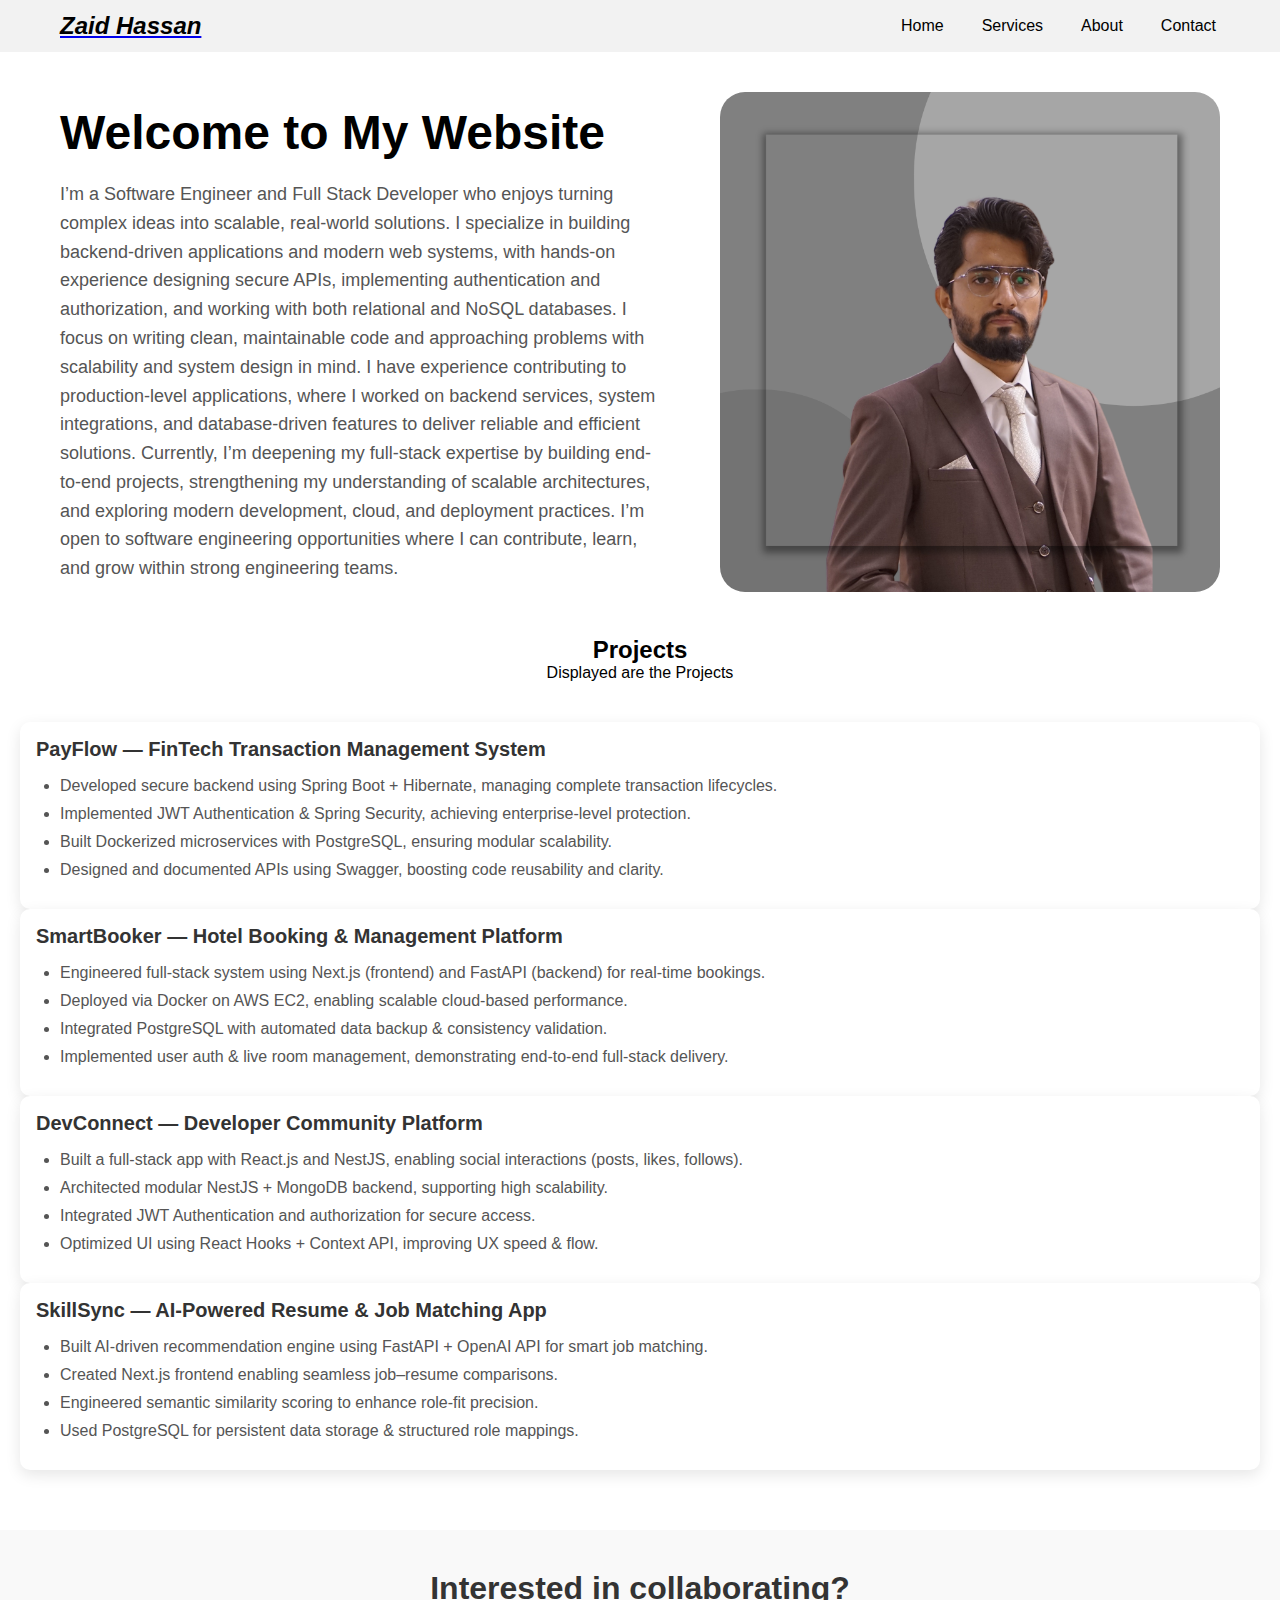
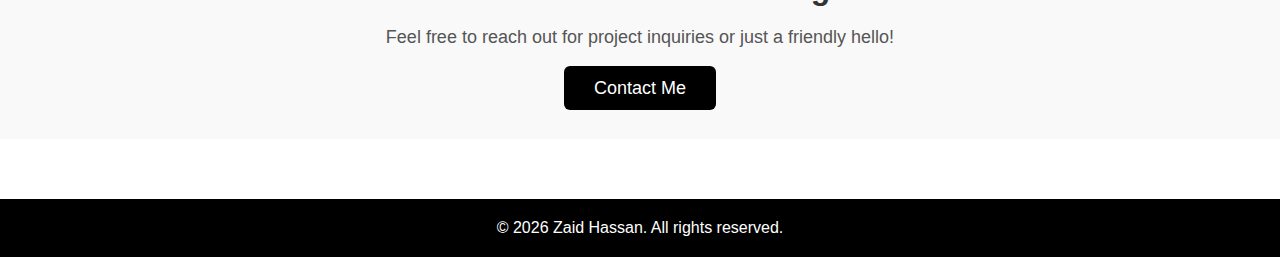
<file: 1st Phase to Software Engineering/index.html>
<!DOCTYPE html>
<html lang="en">

<head>
    <meta charset="UTF-8">
    <meta name="viewport" content="width=device-width, initial-scale=1.0">
    <title>Navbar Playground</title>
    <link rel="stylesheet" href="style.css">
</head>

<body>

    <header class="site-header">
        <nav class="navbar">
            <!-- Logo -->
            <a href="#" class="logo">
                <p>Zaid Hassan</p>
            </a>

            <!-- Navigation -->
            <ul class="nav-menu">
                <li class="nav-item">
                    <a href="#" class="nav-link">Home</a>
                </li>

                <li class="nav-item has-dropdown">
                    <a href="#" class="nav-link">Services</a>

                    <ul class="dropdown">
                        <li><a href="#">Web Design</a></li>
                        <li><a href="#">App Development</a></li>
                        <li><a href="#">SEO</a></li>
                    </ul>
                </li>

                <li class="nav-item">
                    <a href="#" class="nav-link">About</a>
                </li>

                <li class="nav-item">
                    <a href="#" class="nav-link">Contact</a>
                </li>
            </ul>
        </nav>
    </header>

    <!-- Hero Section -->
    <div class="hero-section">
        <!-- Left Side -->
        <div class="hero-text">
            <h1>Welcome to My Website</h1>
            <p>I’m a Software Engineer and Full Stack Developer who enjoys turning complex ideas into scalable,
                real-world
                solutions.

                I specialize in building backend-driven applications and modern web systems, with hands-on experience
                designing secure APIs, implementing authentication and authorization, and working with both relational
                and
                NoSQL databases. I focus on writing clean, maintainable code and approaching problems with scalability
                and
                system design in mind.

                I have experience contributing to production-level applications, where I worked on backend services,
                system
                integrations, and database-driven features to deliver reliable and efficient solutions.

                Currently, I’m deepening my full-stack expertise by building end-to-end projects, strengthening my
                understanding of scalable architectures, and exploring modern development, cloud, and deployment
                practices.
                I’m open to software engineering opportunities where I can contribute, learn, and grow within strong
                engineering teams.</p>
        </div>

        <!-- Right Side -->
        <div class="hero-image">
            <img src="images/Untitled design.png" alt="Hero Image">
        </div>

    </div>



    <!-- Projects Section -->

    <div class="divider">

        <div class="section-header">
            <h2>Projects</h2>
            <p>Displayed are the Projects</p>
        </div>

        <div class="Project-grid">
            <div class="Project-card">
                <h3>PayFlow — FinTech Transaction Management System </h3>
                <ul>
                    <li>Developed secure backend using Spring Boot + Hibernate, managing complete transaction
                        lifecycles.</li>
                    <li>Implemented JWT Authentication & Spring Security, achieving enterprise-level protection.</li>
                    <li>Built Dockerized microservices with PostgreSQL, ensuring modular scalability.</li>
                    <li>Designed and documented APIs using Swagger, boosting code reusability and clarity.</li>
                </ul>
            </div>

            <div class="Project-card">
                <h3>SmartBooker — Hotel Booking & Management Platform</h3>
                <ul>
                    <li>Engineered full-stack system using Next.js (frontend) and FastAPI (backend) for real-time
                        bookings.</li>
                    <li>Deployed via Docker on AWS EC2, enabling scalable cloud-based performance.</li>
                    <li>Integrated PostgreSQL with automated data backup & consistency validation.</li>
                    <li>Implemented user auth & live room management, demonstrating end-to-end full-stack delivery.</li>
                </ul>
            </div>

            <div class="Project-card">
                <h3>DevConnect — Developer Community Platform</h3>
                <ul>
                    <li>Built a full-stack app with React.js and NestJS, enabling social interactions (posts, likes,
                        follows).</li>
                    <li>Architected modular NestJS + MongoDB backend, supporting high scalability.</li>
                    <li>Integrated JWT Authentication and authorization for secure access.</li>
                    <li>Optimized UI using React Hooks + Context API, improving UX speed & flow.</li>
                </ul>
            </div>

            <div class="Project-card">
                <h3>SkillSync — AI-Powered Resume & Job Matching App </h3>
                <ul>
                    <li>Built AI-driven recommendation engine using FastAPI + OpenAI API for smart job matching.</li>
                    <li>Created Next.js frontend enabling seamless job–resume comparisons.</li>
                    <li>Engineered semantic similarity scoring to enhance role-fit precision.</li>
                    <li>Used PostgreSQL for persistent data storage & structured role mappings.</li>
                </ul>
            </div>
        </div>

    </div>



    <!--CTA -->
    <div class="cta-section">
        <h2>Interested in collaborating?</h2>
        <p>Feel free to reach out for project inquiries or just a friendly hello!</p>
        <a href="#" class="cta-button">Contact Me</a>
    </div>


    <!-- Footer -->
    <footer class="site-footer">
        <div class="footer-content">
            <p>&copy; 2026 Zaid Hassan. All rights reserved.</p>
        </div>
    </footer>

</body>

</html>
</file>
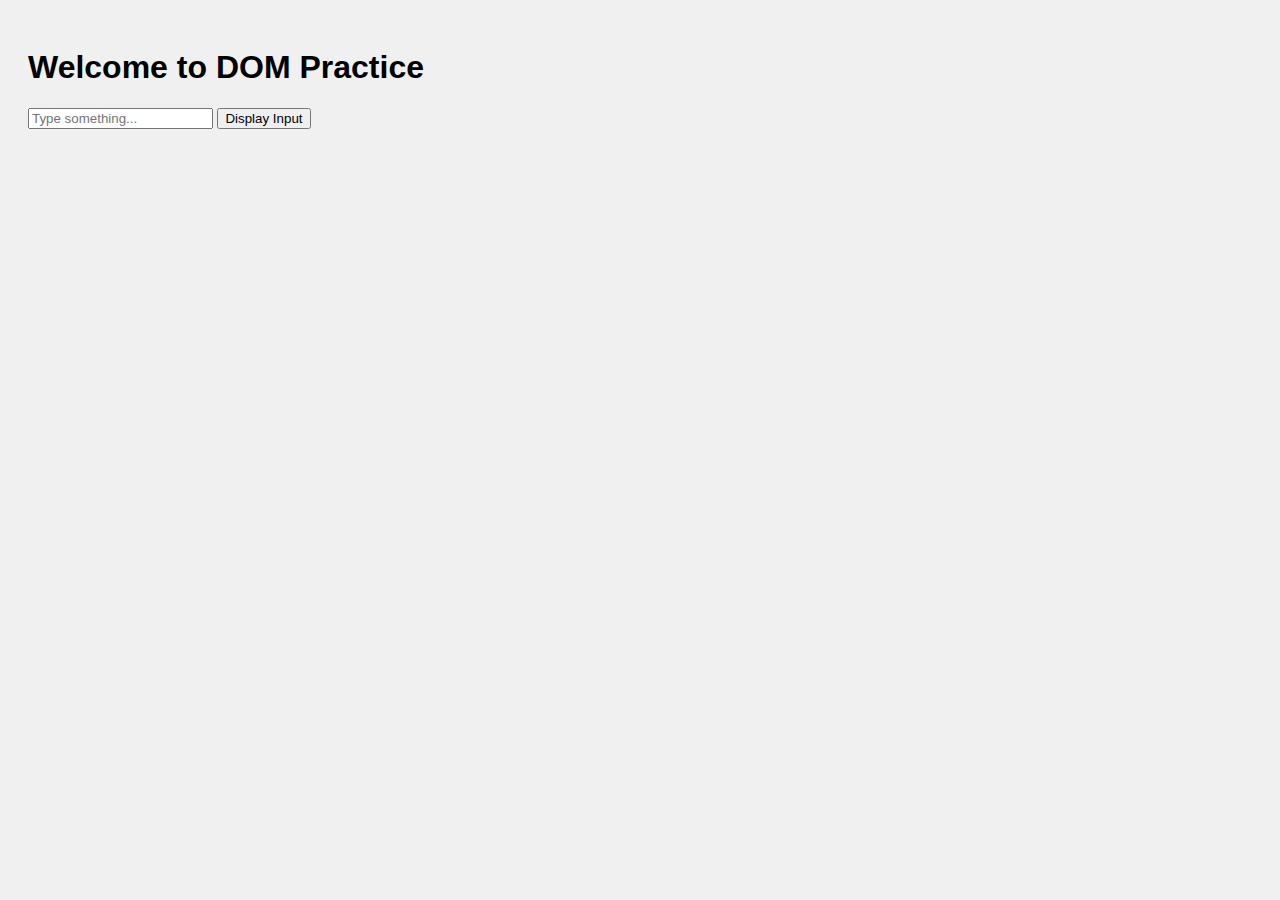
<file: 1st Phase to Software Engineering/Day-2-JavaScript/DOM-practice/index.html>
<!DOCTYPE html>
<html lang="en">

<head>
    <meta charset="UTF-8">
    <meta name="viewport" content="width=device-width, initial-scale=1.0">
    <link rel="stylesheet" href="styles.css">
    <script src="script.js" defer></script>
    <title>DOM practice</title>
</head>

<body>


    <h1 id="main-title">Welcome to DOM Practice</h1>

    <!-- <p id="para-change" class="description">This is a simple page to practice DOM manipulation.</p>
    <button id="change-title-btn">Change Title</button> -->


    <!-- <div id="toggle-div" class="box">Toggle my active class!</div>
        <div id="nottogglediv" class="box">Toggle my active class!</div>

    <button id="toggle-class-btn">Toggle Class</button> -->

    <div>
        <input type="text" id="user-input" placeholder="Type something...">
        <button id="display-input-btn">Display Input</button>
        <p id="display-area">
            <ul id="list">
                <!-- List items will be added here -->
            </ul>
        </p>
    </div>





</body>

</html>
</file>
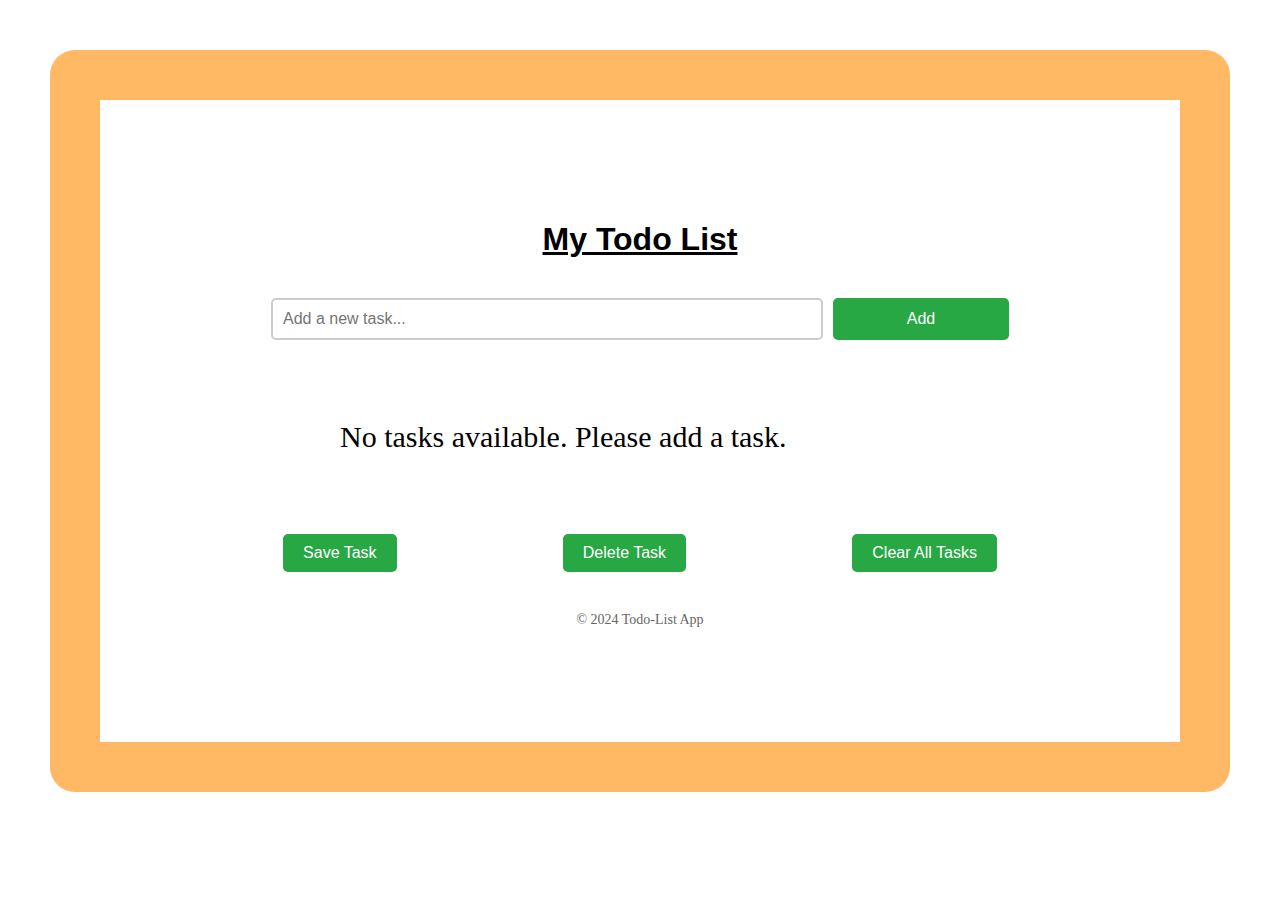
<file: 1st Phase to Software Engineering/Day-2-JavaScript/Todo-List/index.html>
<!DOCTYPE html>
<html lang="en">

<head>
    <meta charset="UTF-8">
    <meta name="viewport" content="width=device-width, initial-scale=1.0">
    <link rel="stylesheet" href="style.css">
    <script src="app.js" defer></script>
    <title>Todo-List</title>
</head>

<body>
    <div class="Todo-List">
        <h1>My Todo List</h1>
    </div>

    <div class="input-section">
        <input class="task-input" type="text" id="todo-input" placeholder="Add a new task...">
        <button class="add-task-button" id="add-button">Add</button>
    </div>

    <div>
        <ol class="task-list" id="todo-list">
            <!-- Todo items will be added here dynamically -->
            <div class="no-tasks-message" id="no-tasks-message">
                <p>No tasks available. Please add a task.</p>
            </div>
        </ol>
    </div>

    <div class="essential-buttons">

        <div>
            <button class="save-task" id="save-button">Save Task</button>
        </div>

        <div>
            <button class="delete-task" id="delete-button">Delete Task</button>
        </div>

        <div>
            <button class="clear-all-tasks" id="clear-all-button">Clear All Tasks</button>
        </div>

    </div>



</body>

<footer>
    <div class="footer">
        <p>© 2024 Todo-List App</p>
    </div>
</footer>

</html>
</file>
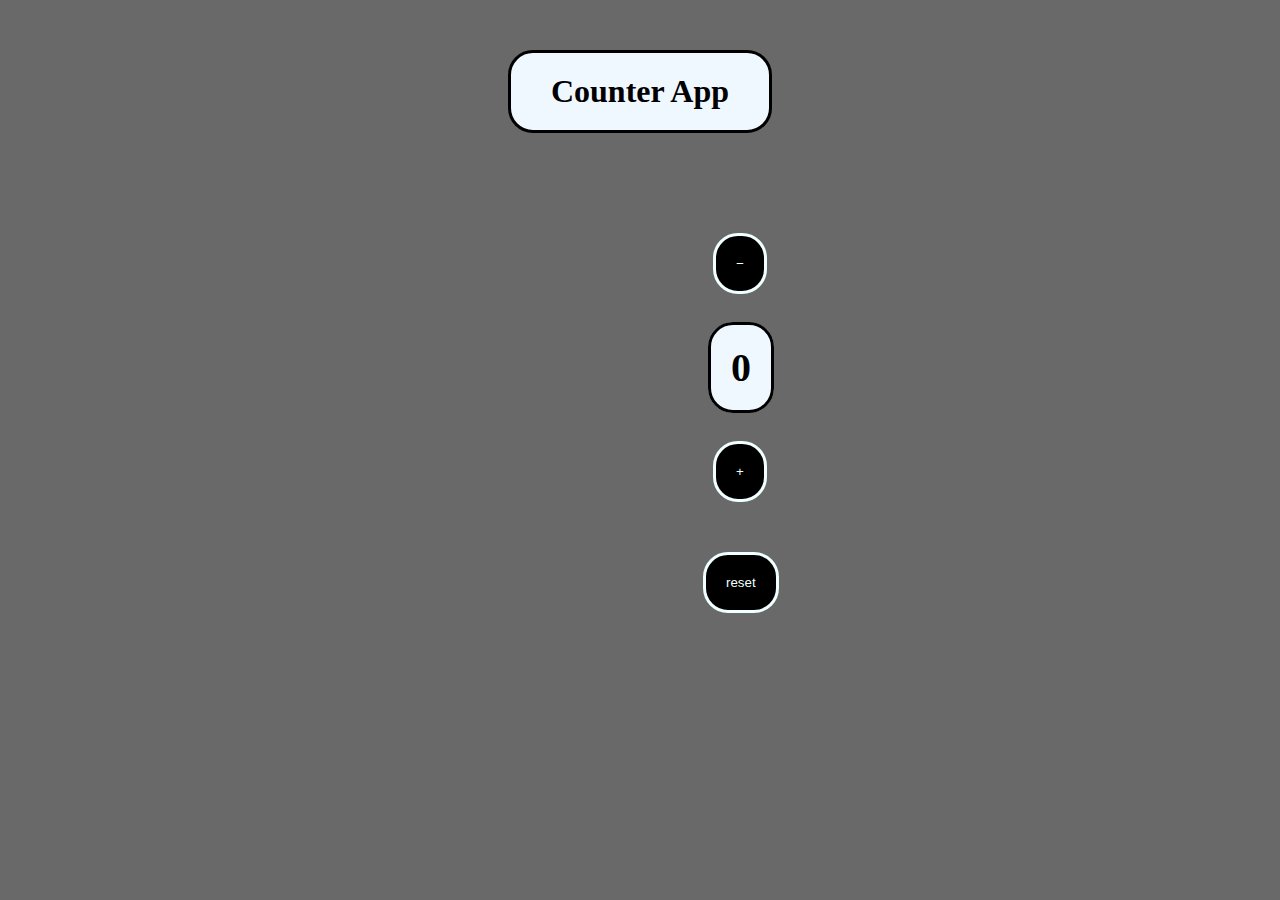
<file: 1st Phase to Software Engineering/JavaScript/DOM-practice/Level-2/Counter-App/index.html>
<!DOCTYPE html>
<html lang="en">

<head>
    <meta charset="UTF-8">
    <meta name="viewport" content="width=device-width, initial-scale=1.0">
    <link rel="stylesheet" href="style.css">
    <script src="app.js" defer></script>
    <title>Counter App</title>
</head>

<body>

    <h1 class="main-title">Counter App</h1>

    <!-- 🟡 LEVEL 2: EVENTS & STATE THINKING
5️⃣ Counter App

Task:

/ − buttons

Display count

Prevent negative values
Concepts:
Variables as state
Event-driven updates 

-->
    <div>
        <button class="decbtn "  id="decrease">−</button>
        <span class="counter" id="count">0</span>
        <button class="incbtn" id="increase">+</button>
        <button class="rst" id="reset">reset</button>

    </div>




</body>

</html>
</file>
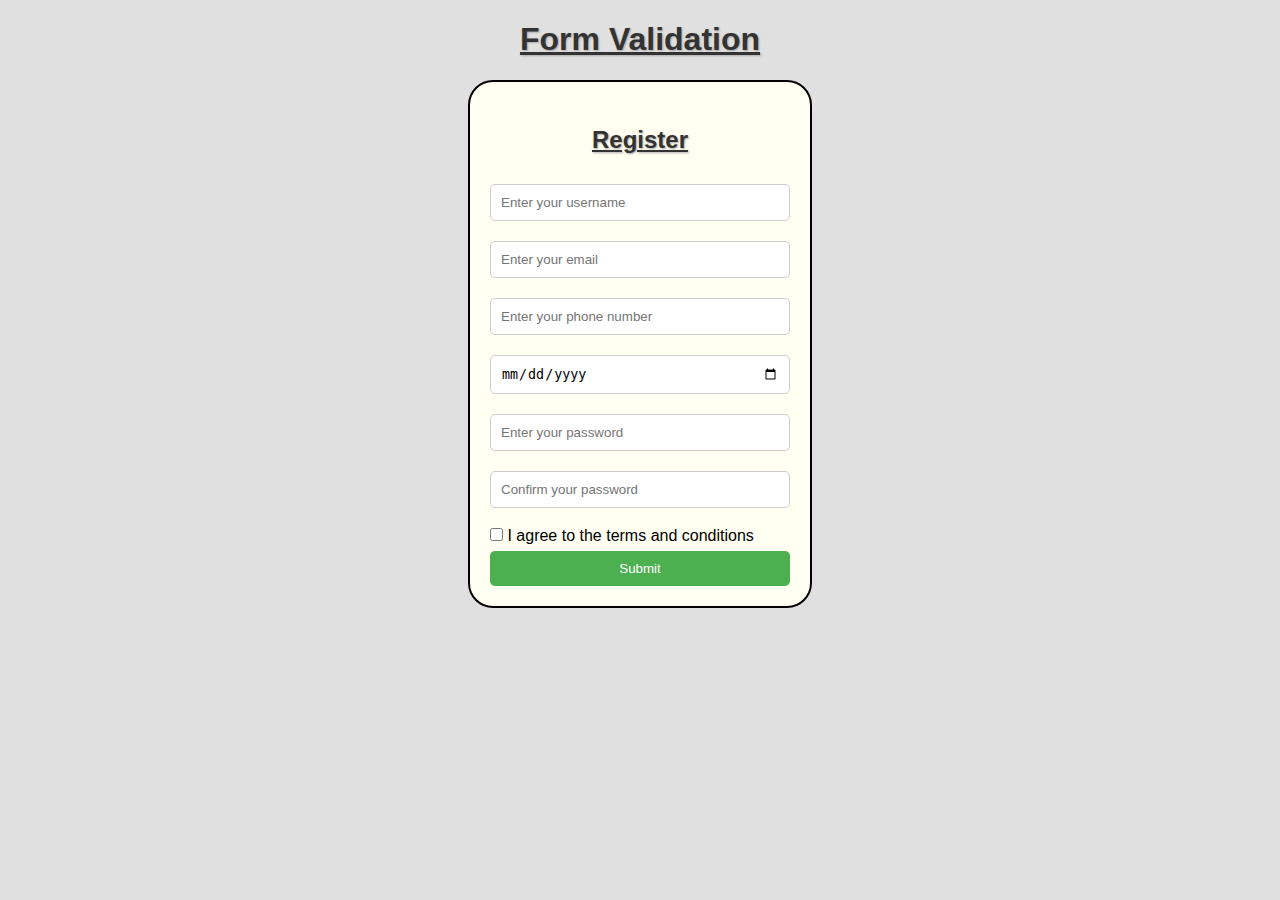
<file: 1st Phase to Software Engineering/JavaScript/DOM-practice/Level-2/Form-validation/index.html>
<!DOCTYPE html>
<html lang="en">

<head>
    <meta charset="UTF-8">
    <meta name="viewport" content="width=device-width, initial-scale=1.0">
    <link rel="stylesheet" href="style.css">
    <script src="app.js" defer></script>
    <title>Form Validation</title>
</head>

<body>

    <h1 class="main-title">Form Validation</h1>

    <!-- 6️⃣ Form Validation

Task:
Input + submit
Show error if empty
Show success if valid

Concepts:
input.value
Prevent default
Conditional rendering (DOM) -->

    <form action="" class="form" id="form">
        <p class="form-title">Register</p>
        <input type="text" id="Username" name="username" required placeholder="Enter your username"></input>
        <input type="email" id="Email" name="email" required placeholder="Enter your email"></input>
        <input type="tel" id="Phone" name="phone" required placeholder="Enter your phone number"></input>
        <input type="date" id="dob" name="dob" required placeholder="Enter your date of birth"></input>
        <input type="password" id="password" name="password" required placeholder="Enter your password"></input>
        <input type="password" id="confirm-password" name="confirm-password" required placeholder="Confirm your password"></input>
        <input type="checkbox" id="terms" name="terms"> I agree to the terms and conditions</input>

        <button type="submit">Submit</button>

    </form>

    <p class="msg" id="message"></p>




</body>

</html>
</file>
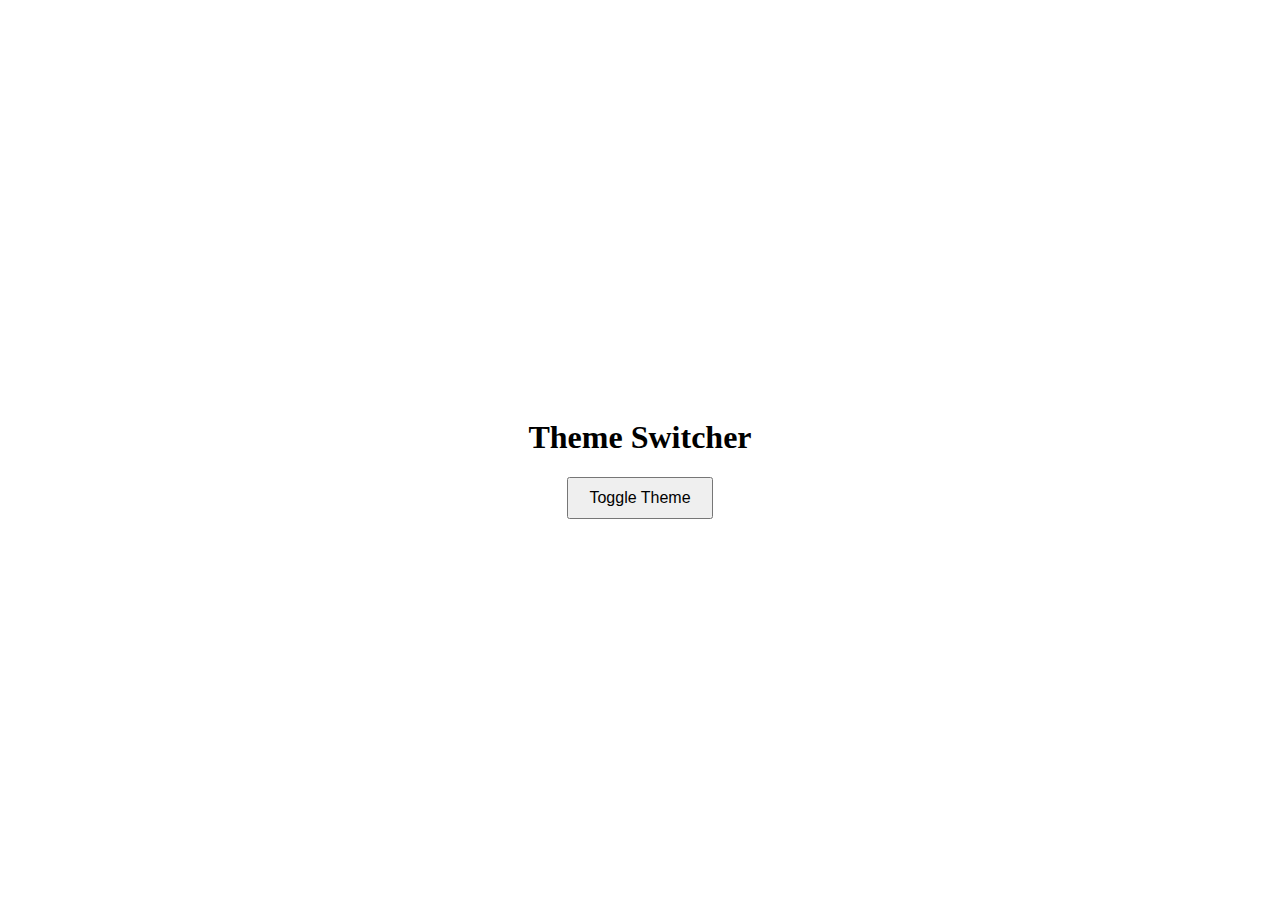
<file: 1st Phase to Software Engineering/JavaScript/DOM-practice/Level-2/Theme-Switcher/index.html>
<!DOCTYPE html>
<html lang="en">

<head>
    <meta charset="UTF-8">
    <meta name="viewport" content="width=device-width, initial-scale=1.0">
    <link rel="stylesheet" href="style.css">
    <script src="script.js" defer></script>

    <title>Theme Switcher</title>
</head>

<body>
    <!-- 
7️⃣ Theme Switcher

Task:
Toggle light/dark mode

Concepts:
classList
Global state thinking -->

    <div class="container" id="container">
        <h1 class="theme-title" id="theme-title">Theme Switcher</h1>
        <button id="theme-toggle" class="theme-toggle">Toggle Theme</button>
    </div>

</body>

</html>
</file>
<file: 1st Phase to Software Engineering/Day-2-JavaScript/DOM-practice/styles.css>
body{
    font-family: Arial, sans-serif;
    background-color: #f0f0f0;
    padding: 20px;

}
</file>
<file: 1st Phase to Software Engineering/Day-2-JavaScript/Todo-List/style.css>
body {
    background-color: #fff;
    border-style: solid;
    border-color: rgb(255, 185, 100);
    border-width: 50px;
    border-radius: 25px;
    margin: 50px;
    padding: 100px;
}

.Todo-List h1 {
    font-family: 'Arial', sans-serif;
    color: #000;
    text-align: center;
    text-decoration: underline;
    margin-bottom: 20px;
}

.input-section {
    display: flex;
    justify-content: center;
    margin-top: 40px;
    margin-bottom: 20px;
}

.task-input {
    width: 60%;
    padding: 10px;
    font-size: 16px;
    border: 2px solid #ccc;
    border-radius: 5px;
    margin-right: 10px;
}

.add-task-button {
    width: 20%;
    padding: 10px 20px;
    font-size: 16px;
    background-color: #28a745;
    color: white;
    border: none;
    border-radius: 5px;
    cursor: pointer;
}

.task-list {
    list-style-type: none;
    font-size: 30px;
    padding: 0;
    max-width: 600px;
    margin: 80px 140px;
}

.task-list li {
    font-family: 'arial', sans-serif;
    background-color: #f9f9f9;
    margin-bottom: 10px;
    padding: 15px 0px;
    border: 1px solid #ddd;
    border-radius: 5px;
}


.essential-buttons {
    display: flex;
    justify-content: space-around;
    margin-top: 20px;
}


.save-task,
.delete-task,
.clear-all-tasks {
    padding: 10px 20px;
    font-size: 16px;
    background-color: #28a745;
    color: white;
    border: none;
    border-radius: 5px;
    cursor: pointer;
}

.footer {
    text-align: center;
    margin-top: 40px;
    font-size: 14px;
    color: #666;
}
</file>
<file: 1st Phase to Software Engineering/JavaScript/DOM-practice/Level-2/Counter-App/style.css>
body{
    background-color: dimgray;
}

.main-title{
    background-color: aliceblue;
    text-align: center;
    margin: 50px 500px 50px 500px;
    padding: 20px 0px;
    border: solid;
    border-radius: 25px;   
}

.counter{
    background-color: aliceblue;
    font-size: 40px;
    font-weight: bold;
    text-align: center;
    margin: 200px 700px;
    padding: 20px;
    border: solid;
    border-radius: 25px;   
}

.decbtn{
    background-color: black;
    color: azure;
    text-align: center;
    margin: 50px 705px;
    padding: 20px;
    border: solid;
    border-radius: 25px;   
}

.incbtn{
    background-color: black;
    color: azure;
    text-align: center;
    margin: 50px 705px;
    padding: 20px;
    border: solid;
    border-radius: 25px;
}

.rst{
    background-color: black;
    color: azure;
    text-align: center;
    margin: 0px 695px;
    padding: 20px;
    border: solid;
    border-radius: 25px;
}
</file>
<file: 1st Phase to Software Engineering/JavaScript/DOM-practice/Level-2/Form-validation/style.css>
body{
    background-color: #e0e0e0;
    font-family: Arial, sans-serif;
}

h1{
    text-decoration: underline;
    text-align: center;
    color: #333;
    text-shadow: 1px 1px 2px #aaa;
}



.form{
    align-items: center;
    border: 2px solid black;
    border-radius: 25px;
    padding: 20px;
    margin: 20px auto;
    width: 300px;
    font-family: Arial, sans-serif;
    background-color: #fffff2;
}

.form-title{
    text-align: center !important;
    text-decoration: solid underline;
    font-weight: bold;
    font-size: 24px;
    margin-bottom: 20px;
    color: #333;
    text-shadow: 1px 1px 2px #aaa;
}

.form input[type="text"],
.form input[type="email"],
.form input[type="password"],
.form input[type="tel"],
.form input[type="date"]{
    width: 100%;
    padding: 10px;
    margin: 10px 0;
    border: 1px solid #ccc;
    border-radius: 5px;
    box-sizing: border-box;
}

.form label{
    font-weight: bold;
    margin-top: 10px;
    display: block;
}

.form input[type="date"]{
    width: 100%;
    padding: 10px;
    margin: 10px 0;
    border: 1px solid #ccc;
    border-radius: 5px;
    box-sizing: border-box;
}

.form input[type="checkbox"]{
    margin: 10px 0;
    padding: 10px;

}

.form button[type="submit"]{
    width: 100%;
    padding: 10px;
    background-color: #4CAF50;
    color: white;
    border: none;
    border-radius: 5px;
    cursor: pointer;
}

.msg{
    text-align: center;
    font-size: 18px;
    margin-top: 20px;
}
</file>
<file: 1st Phase to Software Engineering/JavaScript/DOM-practice/Level-2/Theme-Switcher/style.css>
.container {
  display: flex;
  flex-direction: column;
  align-items: center;
  justify-content: center;
  height: 100vh;
  background-color: white;
}

.theme-toggle{
  padding: 10px 20px;
  font-size: 16px;
  cursor: pointer;
}
</file>
<file: 1st Phase to Software Engineering/style.css>
/* ===== RESET ===== */
* {
    margin: 0;
    padding: 0;
    box-sizing: border-box;
}

body {
    font-family: Arial, sans-serif;
}

/* ===== NAVBAR ===== */
.site-header {
    background-color: #f2f2f2;
}

.navbar {
    max-width: 1200px;
    margin: auto;
    padding: 12px 20px;

    display: flex;
    align-items: center;
    justify-content: space-between;
}

/* Logo */
.logo p {
    font-style: italic;
    font-family: 'Segoe UI', Tahoma, Geneva, Verdana, sans-serif;
    font-size: 24px;
    font-weight: bold;
    color: #000;
    text-decoration: none;

}

/* ===== MENU ===== */
.nav-menu {
    list-style: none;
    display: flex;
    gap: 30px;
}

/* Menu items */
.nav-item {
    position: relative;
}

/* Links */
.nav-link {
    text-decoration: none;
    color: #000;
    font-weight: 500;
    padding: 8px 4px;
}

/* Hover effect */
.nav-link:hover {
    color: #555;
}

/* ===== DROPDOWN ===== */
.dropdown {
    position: absolute;
    top: calc(100% + 10px);
    left: 0;

    min-width: 180px;
    background-color: #fff;

    list-style: none;
    display: none;

    border-radius: 6px;
    box-shadow: 0 10px 30px rgba(0,0,0,0.15);
}

/* Dropdown links */
.dropdown li a {
    display: block;
    padding: 10px 16px;
    color: #333;
    text-decoration: none;
}

/* Hover inside dropdown */
.dropdown li a:hover {
    background-color: #f5f5f5;
    border-radius: 6px;
}

/* Show dropdown */
.has-dropdown:hover > .dropdown {
    display: block;
}

/* ===== HERO SECTION ===== */
.hero-section {
    max-width: 1200px;
    margin: 40px auto;
    padding: 0 20px;

    display: flex;
    align-items: center;
    justify-content: space-between;
}
.hero-text {
    max-width: 600px;
}
.hero-text h1 {
    font-size: 48px;
    margin-bottom: 20px;
}
.hero-text p {
    font-size: 18px;
    line-height: 1.6;
    color: #555;
}
.hero-image img {
    max-width: 500px;
    height: auto;
    border-radius: 25px;
}


/* ===== Projects ===== */



.section-header {
    text-align: center;
    margin-bottom: 40px;
}


.project-grid {
    display: grid;
    grid-template-columns: repeat(auto-fit, minmax(280px, 1fr));
    gap: 20px;
    max-width: 1000px;
    margin: 40px auto;
    padding: 0 20px;

}
.Project-card {
    background-color: #fff;
    border-radius: 10px;
    box-shadow: 0 5px 15px rgba(0,0,0,0.1);
    overflow: hidden;
    transition: transform 0.3s;
    margin: 0 20px;
    
}
.Project-card:hover {
    transform: translateY(-5px);
}
.Project-card h3 {
    font-size: 20px;
    margin: 16px;
    color: #333;
    
}
.Project-card ul {
    list-style: disc;
    padding: 0 20px 20px 40px;
    color: #555;

}
.Project-card ul li {
    margin-bottom: 10px;
}

/* ===== CTA ===== */
.cta-section {
    background-color: #f9f9f9;
    text-align: center;
    padding: 40px 20px;
    margin: 60px 0;
}

.cta-section h2 {
    font-size: 32px;
    margin-bottom: 20px;
    color: #333;
}

.cta-section p {
    font-size: 18px;
    margin-bottom: 30px;
    color: #555;
}

.cta-button {
    background-color: #000;
    color: #fff;
    padding: 12px 30px;
    text-decoration: none;
    border-radius: 6px;
    font-size: 18px;
    transition: background-color 0.3s;
}
.cta-button:hover {
    background-color: #333;
}

/* ===== FOOTER ===== */
 
.site-footer{
    background-color: #000;
    margin-top: 60px ;
    padding: 20px ;
}

.footer-content {
    text-align: center;
    color: #ffff;
    font-size: 16px;
}
</file>
